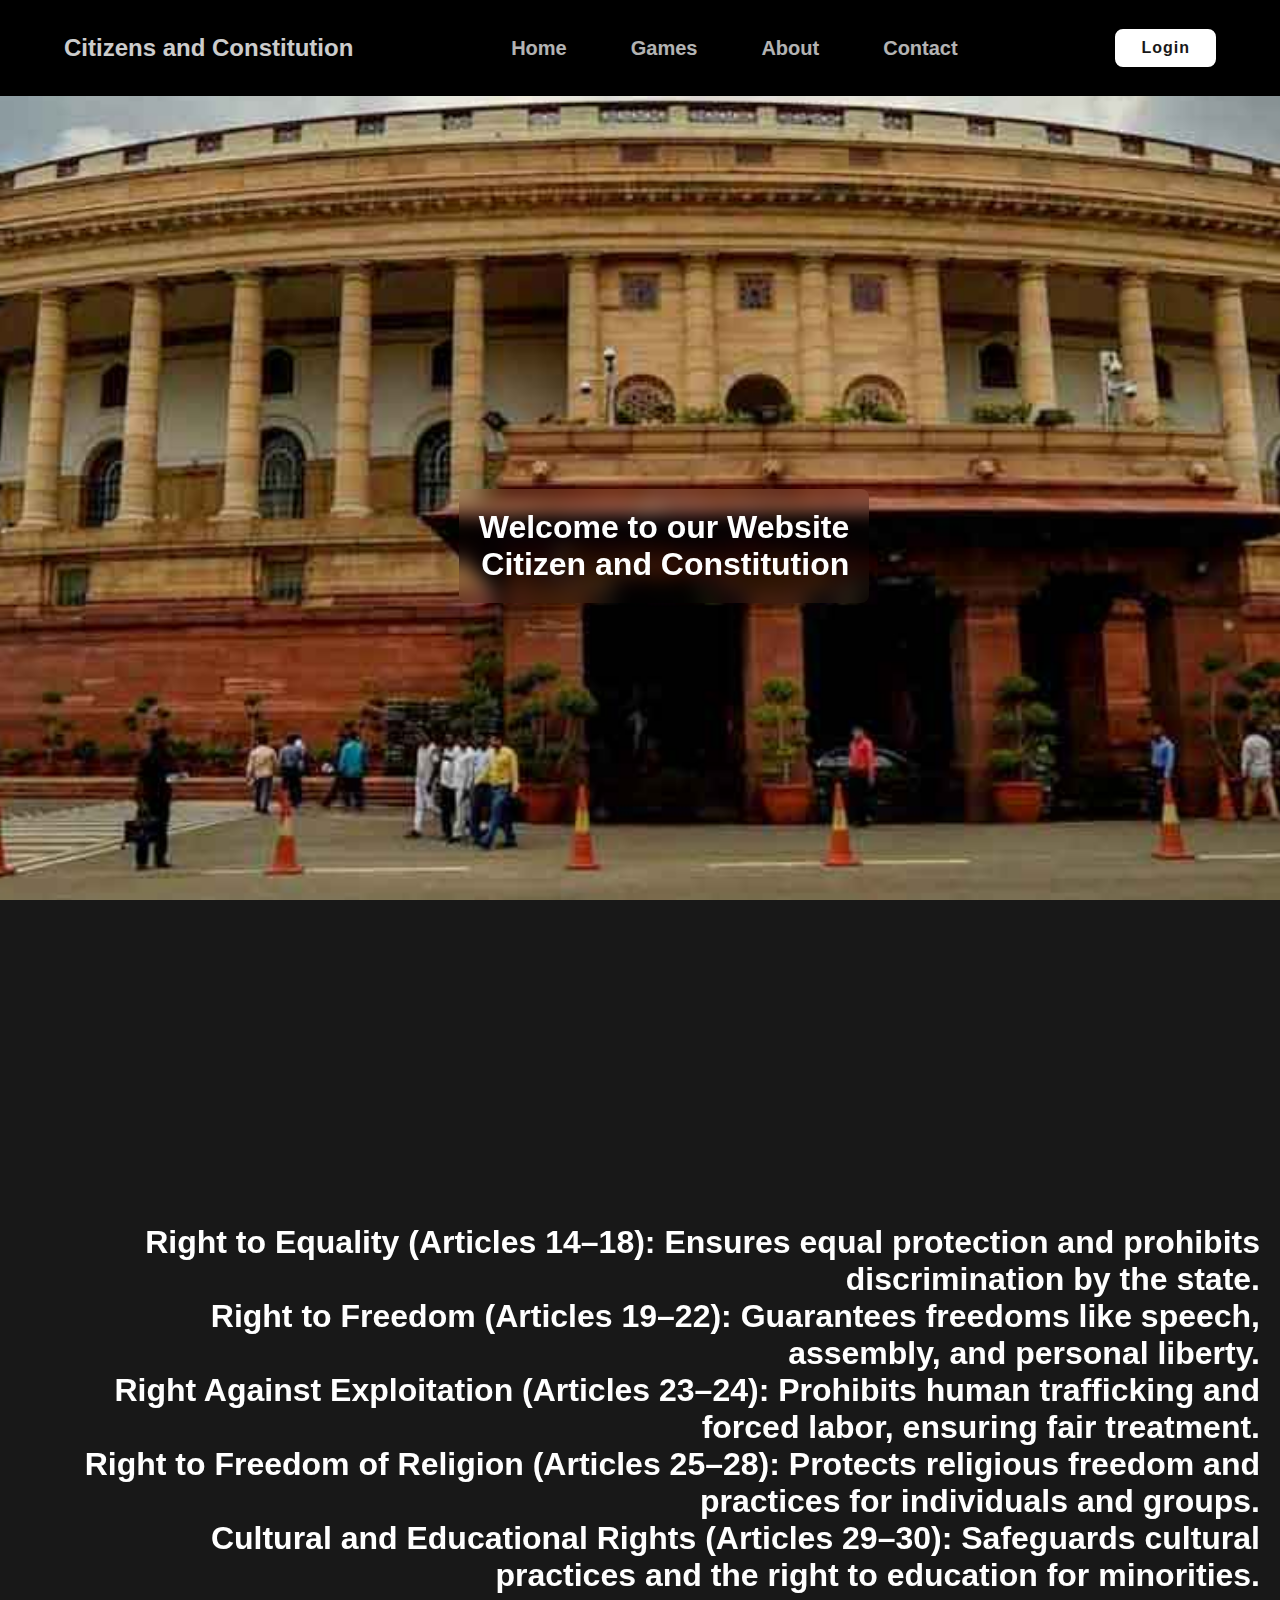
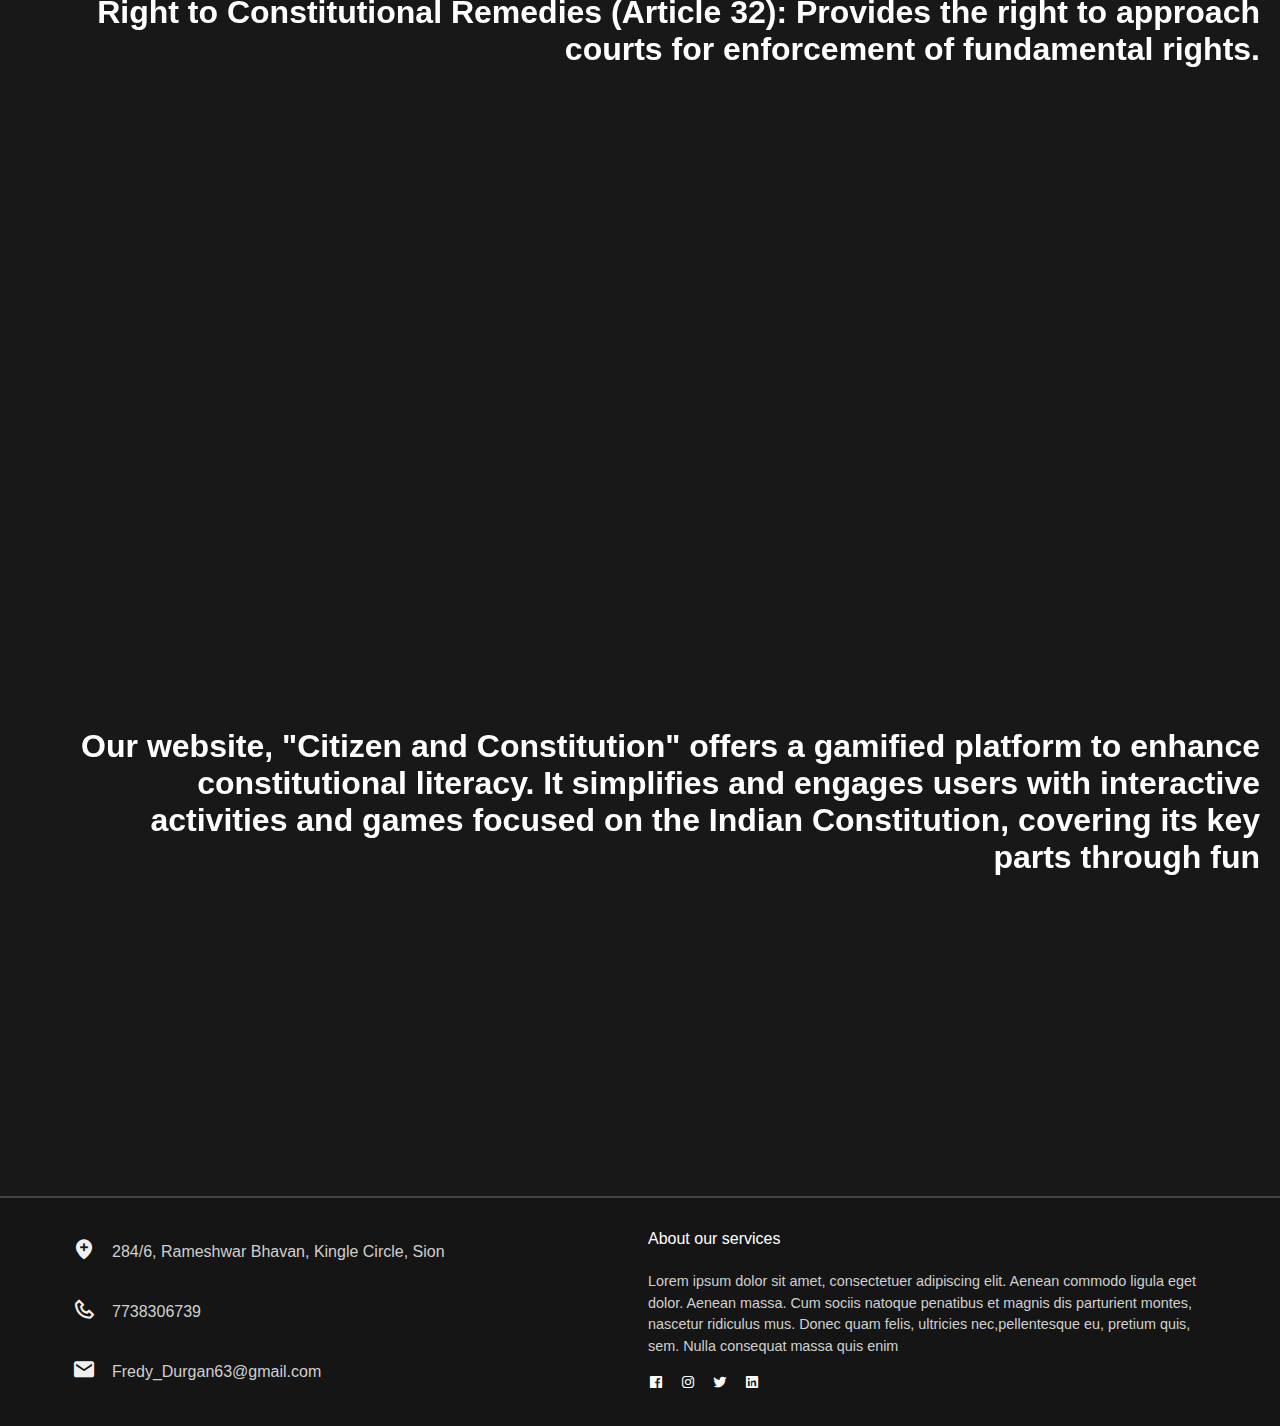
<file: index.html>
<!DOCTYPE html>
<html lang="en">
<head>
    <meta charset="UTF-8">
    <meta name="viewport" content="width=device-width, initial-scale=1.0">
    <link rel="stylesheet" href="style.css">
    <link href='https://unpkg.com/boxicons@2.1.4/css/boxicons.min.css' rel='stylesheet'>
    <title>Nagrik Aur Samvidhar</title>
</head>
<body>
    <nav>
        <a href="index.html" class="logo"><span>Citizens and Constitution</span></a>
        <ul class="links">
            <a href="index.html">Home</a>
            <a href="games.html">Games</a>
            <a href="about.html">About</a>
            <a href="contact.html">Contact</a>
        </ul>
        <a href="login.html" class="btn">Login</a>
    </nav>

    <section class="parallax parallax-1">
        <div class="parallax-inner">
            <h1>Welcome to our Website <br/> Citizen and Constitution</h1>
        </div>
    </section>

    <section class="parallax parallax-2">
        <div class="parallax-inner">
            <h1>Right to Equality (Articles 14–18): Ensures equal protection and prohibits discrimination by the state.<br/>Right to Freedom (Articles 19–22): Guarantees freedoms like speech, assembly, and personal liberty.<br/>Right Against Exploitation (Articles 23–24): Prohibits human trafficking and forced labor, ensuring fair treatment.<br/>Right to Freedom of Religion (Articles 25–28): Protects religious freedom and practices for individuals and groups.<br/>Cultural and Educational Rights (Articles 29–30): Safeguards cultural practices and the right to education for minorities.<br/>Right to Constitutional Remedies (Article 32): Provides the right to approach courts for enforcement of fundamental rights.</h1>
        </div>
    </section>

    <section class="parallax parallax-3">
        <div class="parallax-inner">
            <h1>Our website, "Citizen and Constitution" offers a gamified platform to enhance constitutional literacy. It simplifies and engages users with interactive activities and games focused on the Indian Constitution, covering its key parts through fun </h1>
        </div>
    </section>

    <footer>
        <div class="col-left">
            <div class="col-box">
                <span><i class='bx bxs-location-plus'></i></span>
                <span>284/6, Rameshwar Bhavan, Kingle Circle, Sion</span>
            </div>
            <div class="col-box">
                <span><i class='bx bx-phone'></i></span>
                <span>7738306739</span>
            </div>
            <div class="col-box">
                <span><i class='bx bxs-envelope'></i></span>
                <span>Fredy_Durgan63@gmail.com</span>
            </div>
        </div>
        <div class="col-right">
            <span>About our services</span>
            <p>Lorem ipsum dolor sit amet, consectetuer adipiscing elit. 
                Aenean commodo ligula eget dolor. Aenean massa. Cum sociis natoque penatibus 
                et magnis dis parturient montes, nascetur ridiculus mus. Donec quam felis, 
                ultricies nec,pellentesque eu, pretium quis, sem. Nulla consequat massa quis enim</p>
            <div class="social-icons">
                <span><i class='bx bxl-facebook-square'></i></span>
                <span><i class='bx bxl-instagram'></i></span>
                <span><i class='bx bxl-twitter'></i></span>
                <span><i class='bx bxl-linkedin-square'></i></span>
            </div>
        </div>
    </footer>

    <script src="script.js"></script>
</body>
</html>
</file>
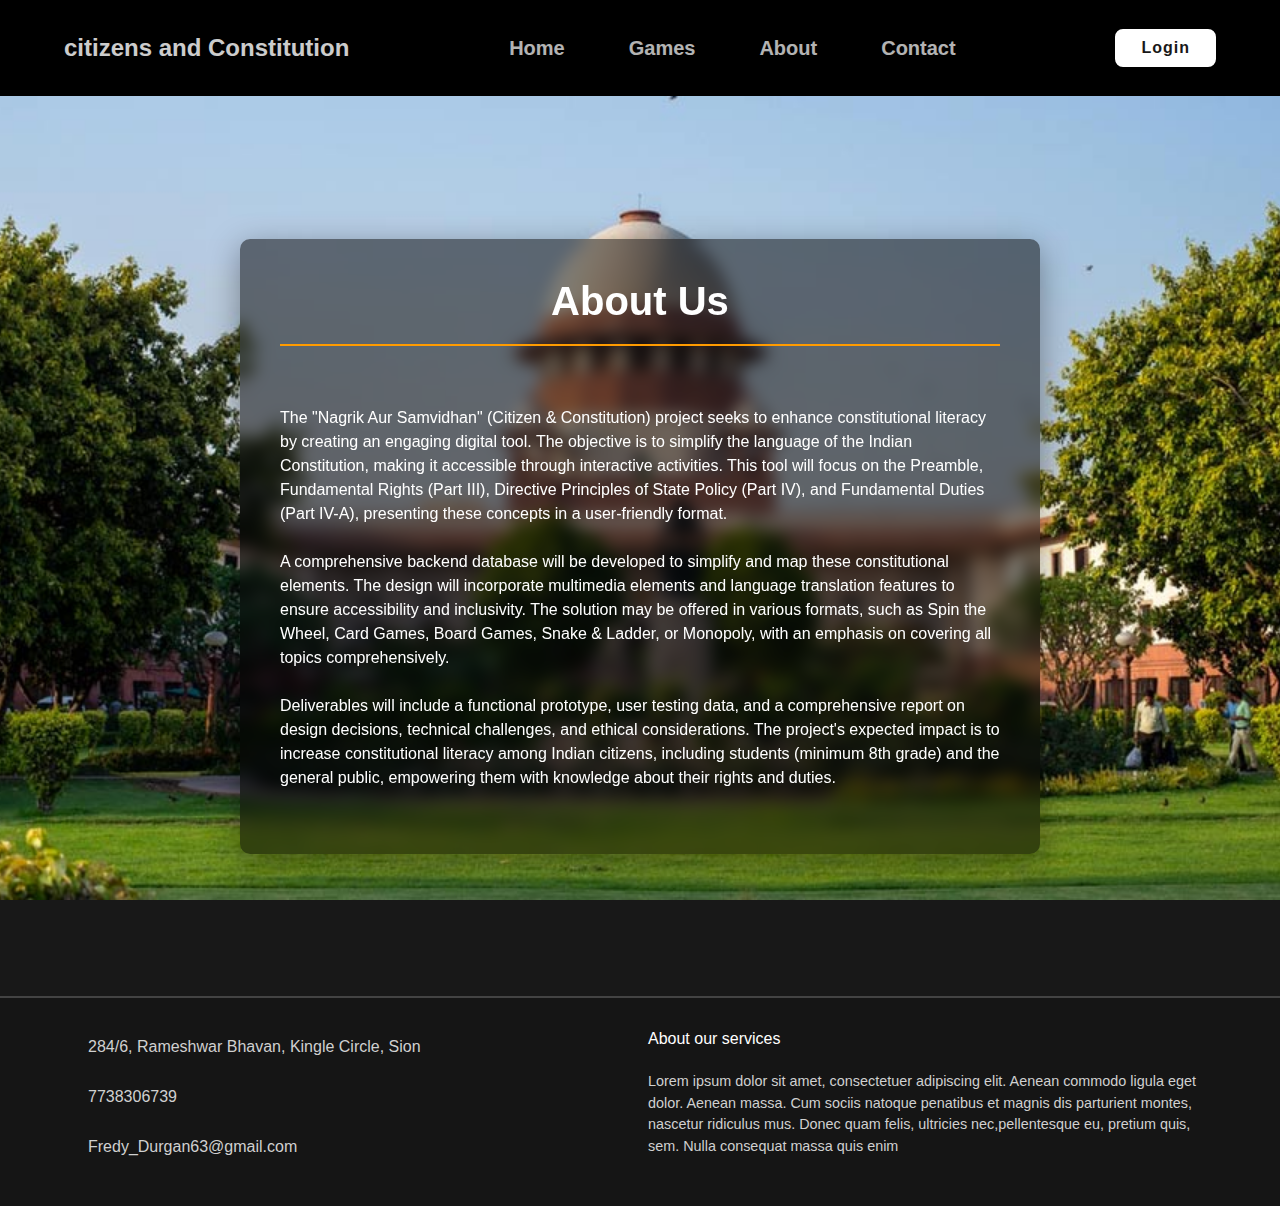
<file: about.html>
<!DOCTYPE html>
<html lang="en">
<head>
    <meta charset="UTF-8">
    <meta name="viewport" content="width=device-width, initial-scale=1.0">
    <link rel="stylesheet" href="style.css">
    <title>About</title>
</head>
<body>
    <nav>
        <a href="index.html" class="logo"><span>citizens and Constitution</span></a>
        <ul class="links">
            <a href="index.html">Home</a>
            <a href="games.html">Games</a>
            <a href="about.html">About</a>
            <a href="contact.html">Contact</a>
        </ul>
        <a href="login.html" class="btn">Login</a>
    </nav>

    <section id="about" class="parallax parallax-about">
        <div class="about-container">
            <h1>About Us</h1>
            <p>The "Nagrik Aur Samvidhan" (Citizen & Constitution) project seeks to enhance constitutional literacy by creating an engaging digital tool. The objective is to simplify the language of the Indian Constitution, making it accessible through interactive activities. This tool will focus on the Preamble, Fundamental Rights (Part III), Directive Principles of State Policy (Part IV), and Fundamental Duties (Part IV-A), presenting these concepts in a user-friendly format.</p>
            <p>A comprehensive backend database will be developed to simplify and map these constitutional elements. The design will incorporate multimedia elements and language translation features to ensure accessibility and inclusivity. The solution may be offered in various formats, such as Spin the Wheel, Card Games, Board Games, Snake & Ladder, or Monopoly, with an emphasis on covering all topics comprehensively.</p>
            <p>Deliverables will include a functional prototype, user testing data, and a comprehensive report on design decisions, technical challenges, and ethical considerations. The project's expected impact is to increase constitutional literacy among Indian citizens, including students (minimum 8th grade) and the general public, empowering them with knowledge about their rights and duties.</p>
        </div>
    </section>

    <footer>
        <div class="col-left">
            <div class="col-box">
                <span><i class='bx bxs-location-plus'></i></span>
                <span>284/6, Rameshwar Bhavan, Kingle Circle, Sion</span>
            </div>
            <div class="col-box">
                <span><i class='bx bx-phone'></i></span>
                <span>7738306739</span>
            </div>
            <div class="col-box">
                <span><i class='bx bxs-envelope'></i></span>
                <span>Fredy_Durgan63@gmail.com</span>
            </div>
        </div>
        <div class="col-right">
            <span>About our services</span>
            <p>Lorem ipsum dolor sit amet, consectetuer adipiscing elit. 
                Aenean commodo ligula eget dolor. Aenean massa. Cum sociis natoque penatibus 
                et magnis dis parturient montes, nascetur ridiculus mus. Donec quam felis, 
                ultricies nec,pellentesque eu, pretium quis, sem. Nulla consequat massa quis enim</p>
            <div class="social-icons">
                <span><i class='bx bxl-facebook-square'></i></span>
                <span><i class='bx bxl-instagram'></i></span>
                <span><i class='bx bxl-twitter'></i></span>
                <span><i class='bx bxl-linkedin-square'></i></span>
            </div>
        </div>
    </footer>
</body>
</html>
</file>
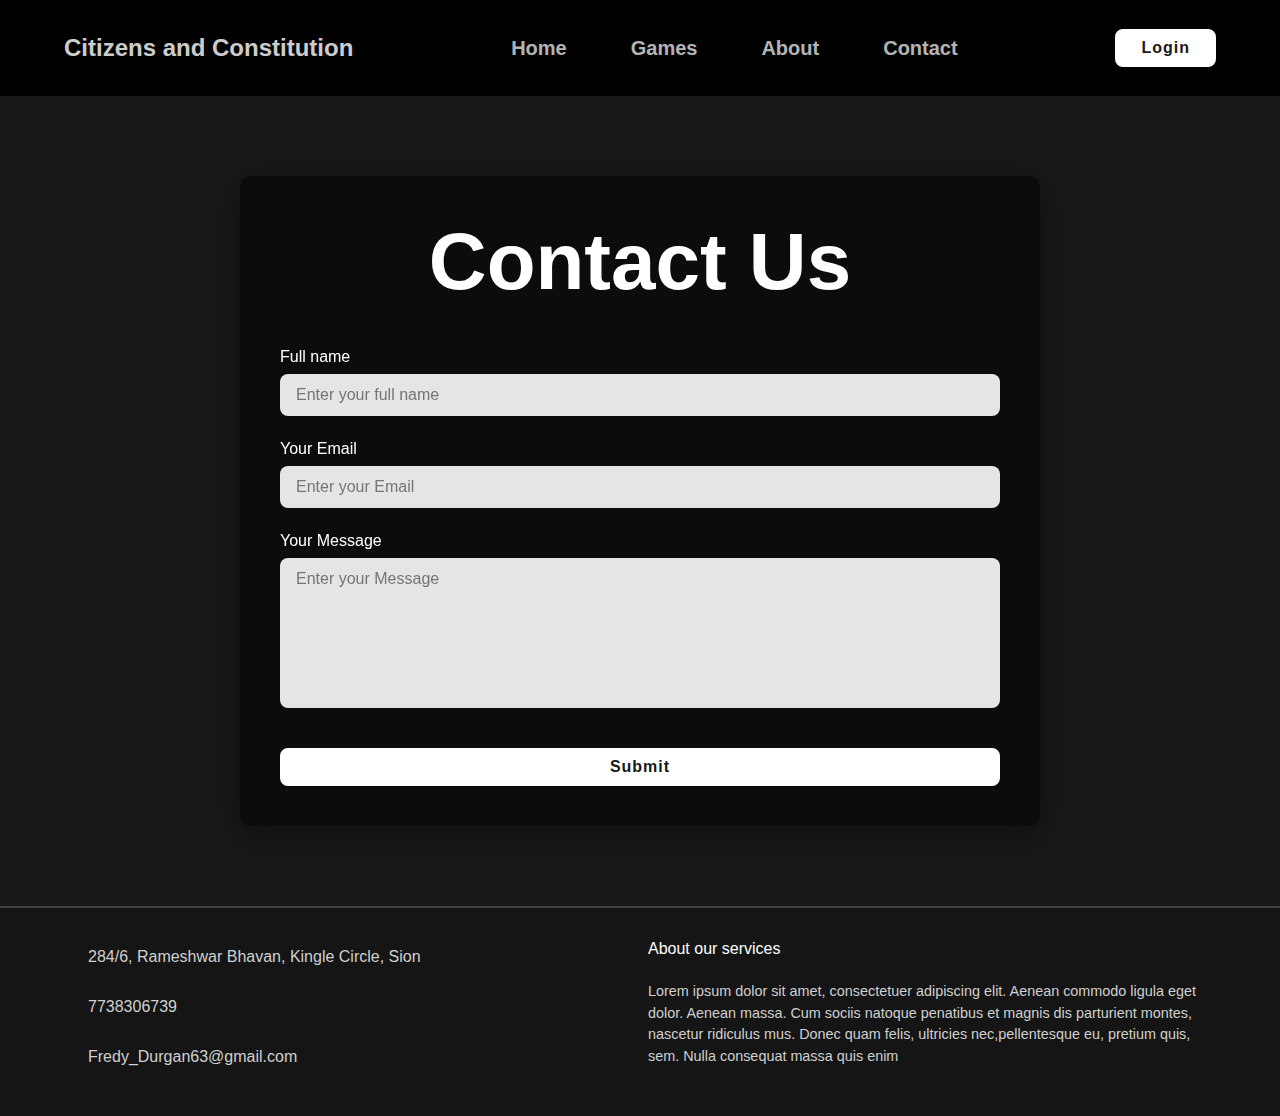
<file: contact.html>
<!DOCTYPE html>
<html lang="en">
<head>
    <meta charset="UTF-8">
    <meta name="viewport" content="width=device-width, initial-scale=1.0">
    <link rel="stylesheet" href="style.css">
    <title>Contact</title>
</head>
<body>
    <nav>
        <a href="index.html" class="logo"><span>Citizens and Constitution</span></a>
        <ul class="links">
            <a href="index.html">Home</a>
            <a href="games.html">Games</a>
            <a href="about.html">About</a>
            <a href="contact.html">Contact</a>
        </ul>
        <a href="login.html" class="btn">Login</a>
    </nav>

    <section id="contact">
        <h1 class="header">Contact Us</h1>
        <form action="#">
            <div class="input-box">
                <span>Full name</span>
                <input type="text" placeholder="Enter your full name">
            </div>
            <div class="input-box">
                <span>Your Email</span>
                <input type="email" placeholder="Enter your Email">
            </div>
            <div class="input-box">
                <span>Your Message</span>
                <textarea placeholder="Enter your Message"></textarea>
            </div>
            <div class="input-box">
                <button type="submit" class="btn">Submit</button>
            </div>
        </form>
    </section>

    <footer>
        <div class="col-left">
            <div class="col-box">
                <span><i class='bx bxs-location-plus'></i></span>
                <span>284/6, Rameshwar Bhavan, Kingle Circle, Sion</span>
            </div>
            <div class="col-box">
                <span><i class='bx bx-phone'></i></span>
                <span>7738306739</span>
            </div>
            <div class="col-box">
                <span><i class='bx bxs-envelope'></i></span>
                <span>Fredy_Durgan63@gmail.com</span>
            </div>
        </div>
        <div class="col-right">
            <span>About our services</span>
            <p>Lorem ipsum dolor sit amet, consectetuer adipiscing elit. 
                Aenean commodo ligula eget dolor. Aenean massa. Cum sociis natoque penatibus 
                et magnis dis parturient montes, nascetur ridiculus mus. Donec quam felis, 
                ultricies nec,pellentesque eu, pretium quis, sem. Nulla consequat massa quis enim</p>
            <div class="social-icons">
                <span><i class='bx bxl-facebook-square' ></i></span>
                <span><i class='bx bxl-instagram' ></i></span>
                <span><i class='bx bxl-twitter' ></i></span>
                <span><i class='bx bxl-linkedin-square' ></i></span>
            </div>
        </div>
    </footer>
</body>
</html>
</file>
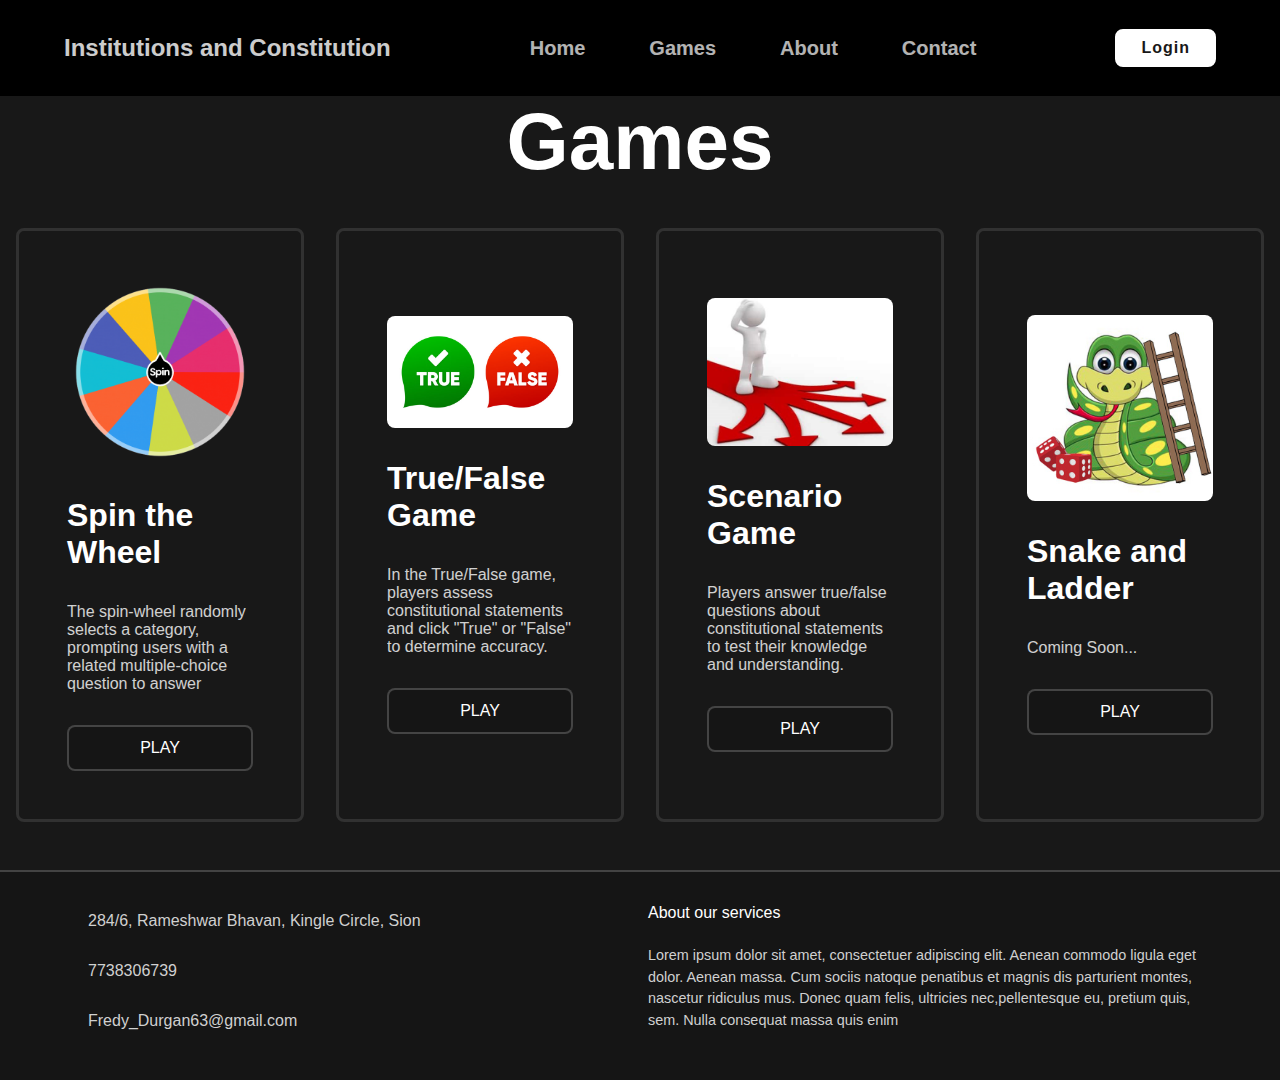
<file: games.html>
<!DOCTYPE html>
<html lang="en">
<head>
    <meta charset="UTF-8">
    <meta name="viewport" content="width=device-width, initial-scale=1.0">
    <link rel="stylesheet" href="style.css">
    <title>Games</title>
</head>
<body>
    <nav>
        <a href="index.html" class="logo"><span>Institutions and Constitution</span></a>
        <ul class="links">
            <a href="index.html">Home</a>
            <a href="games.html">Games</a>
            <a href="about.html">About</a>
            <a href="contact.html">Contact</a>
        </ul>
        <a href="login.html" class="btn">Login</a>
    </nav>

    <section id="services">
        <h1 class="header"><span>Games</span></h1>
        <div class="services-container">
            <div class="box">
                <img src="./images/spinwheel.png" alt="Spin the Wheel">
                <h1><span>Spin the Wheel</span></h1>
                <p> The spin-wheel randomly selects a category, prompting users with a related multiple-choice question to answer</p>
                <a href="wheel.html" class="play-btn">Play</a>
            </div>
            <div class="box">
                <img src="./images/truefalse.jpg" alt="Card Game">
                <h1><span>True/False Game</span></h1>
                <p>In the True/False game, players assess constitutional statements and click "True" or "False" to determine accuracy.</p>
                <a href="truefalse.html" class="play-btn">Play</a>
            </div>
            <div class="box">
                <img src="./images/scenario.jpg" alt="Scenario">
                <h1><span>Scenario Game</span></h1>
                <p>Players answer true/false questions about constitutional statements to test their knowledge and understanding.</p>
                <a href="scenario.html" class="play-btn">Play</a>
            </div>
            <div class="box">
                <img src="./images/snake.jpg" alt="Snake and Ladder">
                <h1><span>Snake and Ladder</span></h1>
                <p> Coming Soon...</p>
                <a href="snake.html" class="play-btn">Play</a>
            </div>
        </div>
    </section>

    <footer>
        <div class="col-left">
            <div class="col-box">
                <span><i class='bx bxs-location-plus'></i></span>
                <span>284/6, Rameshwar Bhavan, Kingle Circle, Sion</span>
            </div>
            <div class="col-box">
                <span><i class='bx bx-phone'></i></span>
                <span>7738306739</span>
            </div>
            <div class="col-box">
                <span><i class='bx bxs-envelope'></i></span>
                <span>Fredy_Durgan63@gmail.com</span>
            </div>
        </div>
        <div class="col-right">
            <span>About our services</span>
            <p>Lorem ipsum dolor sit amet, consectetuer adipiscing elit. 
                Aenean commodo ligula eget dolor. Aenean massa. Cum sociis natoque penatibus 
                et magnis dis parturient montes, nascetur ridiculus mus. Donec quam felis, 
                ultricies nec,pellentesque eu, pretium quis, sem. Nulla consequat massa quis enim</p>
            <div class="social-icons">
                <span><i class='bx bxl-facebook-square' ></i></span>
                <span><i class='bx bxl-instagram' ></i></span>
                <span><i class='bx bxl-twitter' ></i></span>
                <span><i class='bx bxl-linkedin-square' ></i></span>
            </div>
        </div>
    </footer>
</body>
</html>
</file>
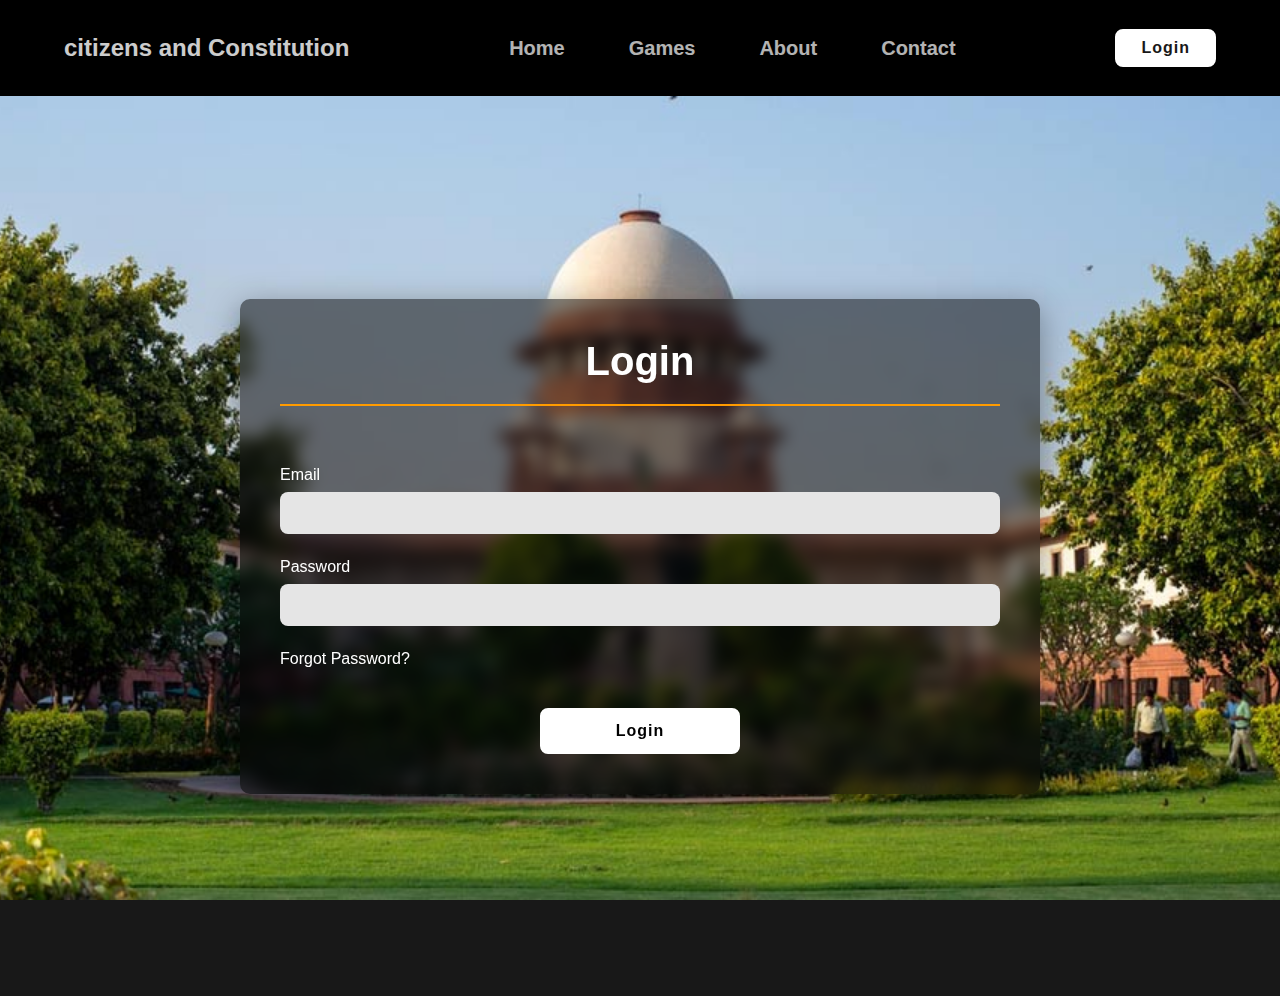
<file: login.html>
<!DOCTYPE html>
<html lang="en">
<head>
    <meta charset="UTF-8">
    <meta name="viewport" content="width=device-width, initial-scale=1.0">
    <link rel="stylesheet" href="style.css">
    <link href='https://unpkg.com/boxicons@2.1.4/css/boxicons.min.css' rel='stylesheet'>
    <title>Login</title>
</head>
<body>
    <nav>
        <a href="index.html" class="logo"><span>citizens and Constitution</span></a>
        <ul class="links">
            <a href="index.html">Home</a>
            <a href="games.html">Games</a>
            <a href="about.html">About</a>
            <a href="contact.html">Contact</a>
        </ul>
        <a href="login.html" class="btn">Login</a>
    </nav>

    <section id="login" class="parallax parallax-about">
        <div class="about-container">
            <h1>Login</h1>
            <form action="#" method="post">
                <div class="input-box">
                    <span>Email</span>
                    <input type="email" name="email" required>
                </div>
                <div class="input-box">
                    <span>Password</span>
                    <input type="password" name="password" required>
                </div>
                <div class="input-box">
                    <a href="#" style="color: white;">Forgot Password?</a>
                </div>
                <div class="submit-btn-container">
                    <input type="submit" class="btn" value="Login">
                </div>
                
            </form>
        </div>
    </section>

    <script src="script.js"></script>
</body>
</html>
</file>
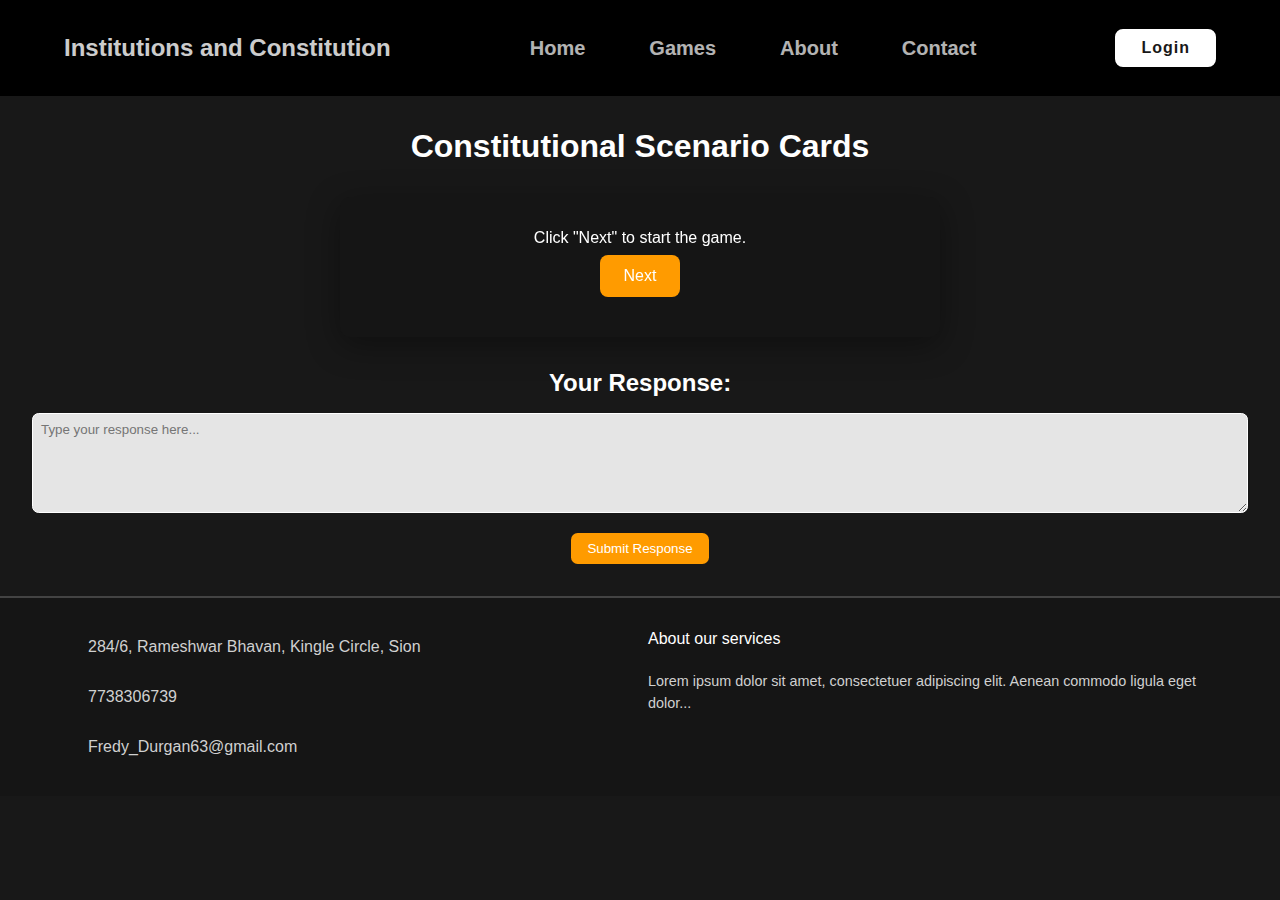
<file: scenario.html>
<!DOCTYPE html>
<html lang="en">
<head>
    <meta charset="UTF-8">
    <meta name="viewport" content="width=device-width, initial-scale=1.0">
    <link rel="stylesheet" href="style.css">
    <title>Constitutional Scenario Cards</title>
</head>
<body>
    <nav>
        <a href="index.html" class="logo"><span>Institutions and Constitution</span></a>
        <ul class="links">
            <a href="index.html">Home</a>
            <a href="games.html">Games</a>
            <a href="about.html">About</a>
            <a href="contact.html">Contact</a>
        </ul>
        <a href="login.html" class="btn">Login</a>
    </nav>

    <section id="game">
        <h1>Constitutional Scenario Cards</h1>
        <div id="card-container">
            <div class="card">
                <p id="scenario-text">Click "Next" to start the game.</p>
                <button id="next-card">Next</button>
            </div>
        </div>
        <div id="response">
            <h2>Your Response:</h2>
            <textarea id="response-text" placeholder="Type your response here..."></textarea>
            <button id="submit-response">Submit Response</button>
        </div>
    </section>

    <footer>
        <div class="col-left">
            <div class="col-box">
                <span><i class='bx bxs-location-plus'></i></span>
                <span>284/6, Rameshwar Bhavan, Kingle Circle, Sion</span>
            </div>
            <div class="col-box">
                <span><i class='bx bx-phone'></i></span>
                <span>7738306739</span>
            </div>
            <div class="col-box">
                <span><i class='bx bxs-envelope'></i></span>
                <span>Fredy_Durgan63@gmail.com</span>
            </div>
        </div>
        <div class="col-right">
            <span>About our services</span>
            <p>Lorem ipsum dolor sit amet, consectetuer adipiscing elit. Aenean commodo ligula eget dolor...</p>
            <div class="social-icons">
                <span><i class='bx bxl-facebook-square'></i></span>
                <span><i class='bx bxl-instagram'></i></span>
                <span><i class='bx bxl-twitter'></i></span>
                <span><i class='bx bxl-linkedin-square'></i></span>
            </div>
        </div>
    </footer>

    <script src="script.js"></script>
</body>
</html>
</file>
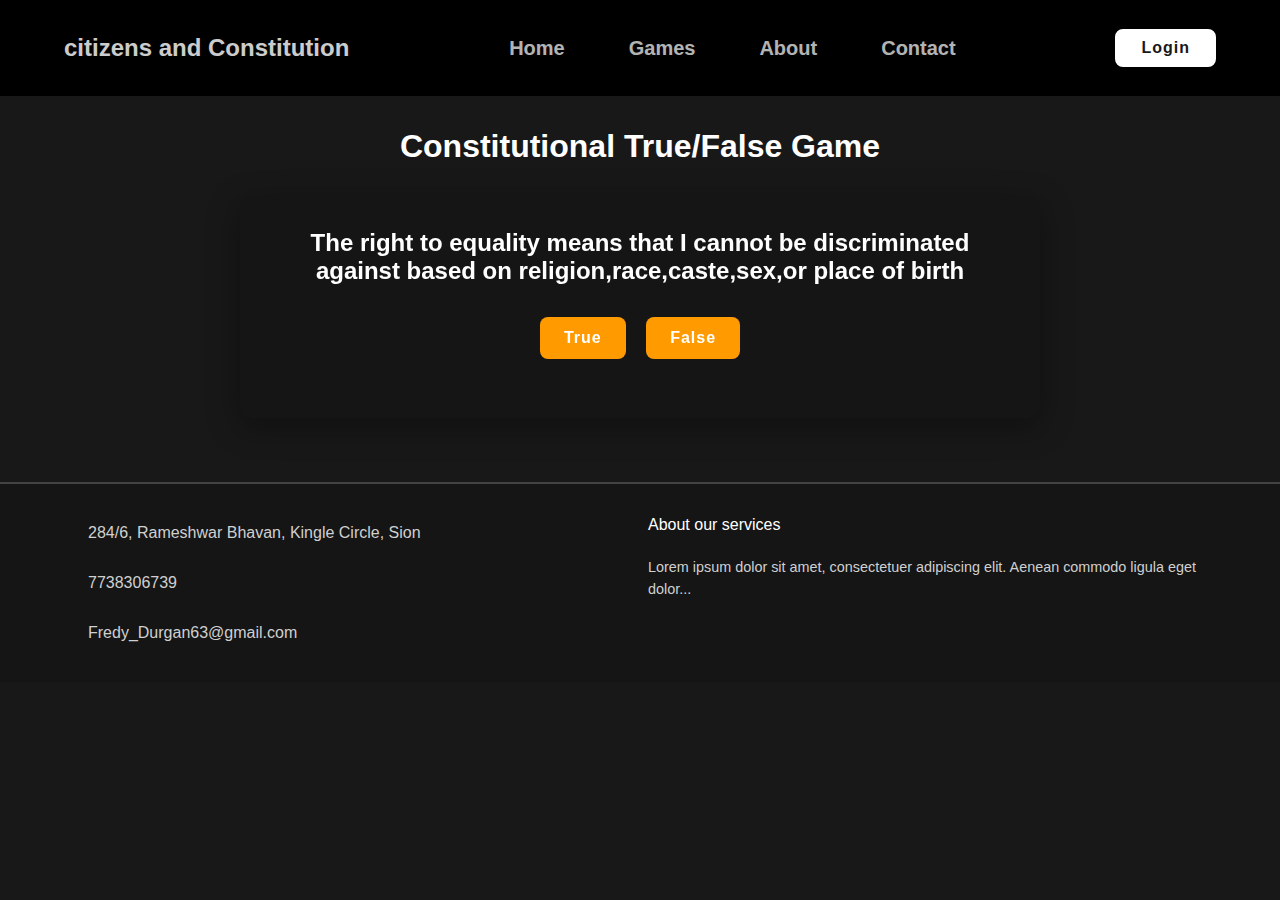
<file: truefalse.html>
<!DOCTYPE html>
<html lang="en">
<head>
    <meta charset="UTF-8">
    <meta name="viewport" content="width=device-width, initial-scale=1.0">
    <link rel="stylesheet" href="style.css">
    <title>Constitutional True/False Game</title>
</head>
<body>
    <nav>
        <a href="index.html" class="logo"><span>citizens and Constitution</span></a>
        <ul class="links">
            <a href="index.html">Home</a>
            <a href="games.html">Games</a>
            <a href="about.html">About</a>
            <a href="contact.html">Contact</a>
        </ul>
        <a href="login.html" class="btn">Login</a>
    </nav>

    <section id="game">
        <h1>Constitutional True/False Game</h1>
        <div class="game-container">
            <div class="card">
                <h2 id="statement">The President of India can dissolve the Rajya Sabha.</h2>
                <button class="btn" id="true-btn">True</button>
                <button class="btn" id="false-btn">False</button>
                <p id="result"></p>
            </div>
        </div>
    </section>

    <footer>
        <div class="col-left">
            <div class="col-box">
                <span><i class='bx bxs-location-plus'></i></span>
                <span>284/6, Rameshwar Bhavan, Kingle Circle, Sion</span>
            </div>
            <div class="col-box">
                <span><i class='bx bx-phone'></i></span>
                <span>7738306739</span>
            </div>
            <div class="col-box">
                <span><i class='bx bxs-envelope'></i></span>
                <span>Fredy_Durgan63@gmail.com</span>
            </div>
        </div>
        <div class="col-right">
            <span>About our services</span>
            <p>Lorem ipsum dolor sit amet, consectetuer adipiscing elit. Aenean commodo ligula eget dolor...</p>
            <div class="social-icons">
                <span><i class='bx bxl-facebook-square'></i></span>
                <span><i class='bx bxl-instagram'></i></span>
                <span><i class='bx bxl-twitter'></i></span>
                <span><i class='bx bxl-linkedin-square'></i></span>
            </div>
        </div>
    </footer>

    <script src="script.js"></script>
</body>
</html>
</file>
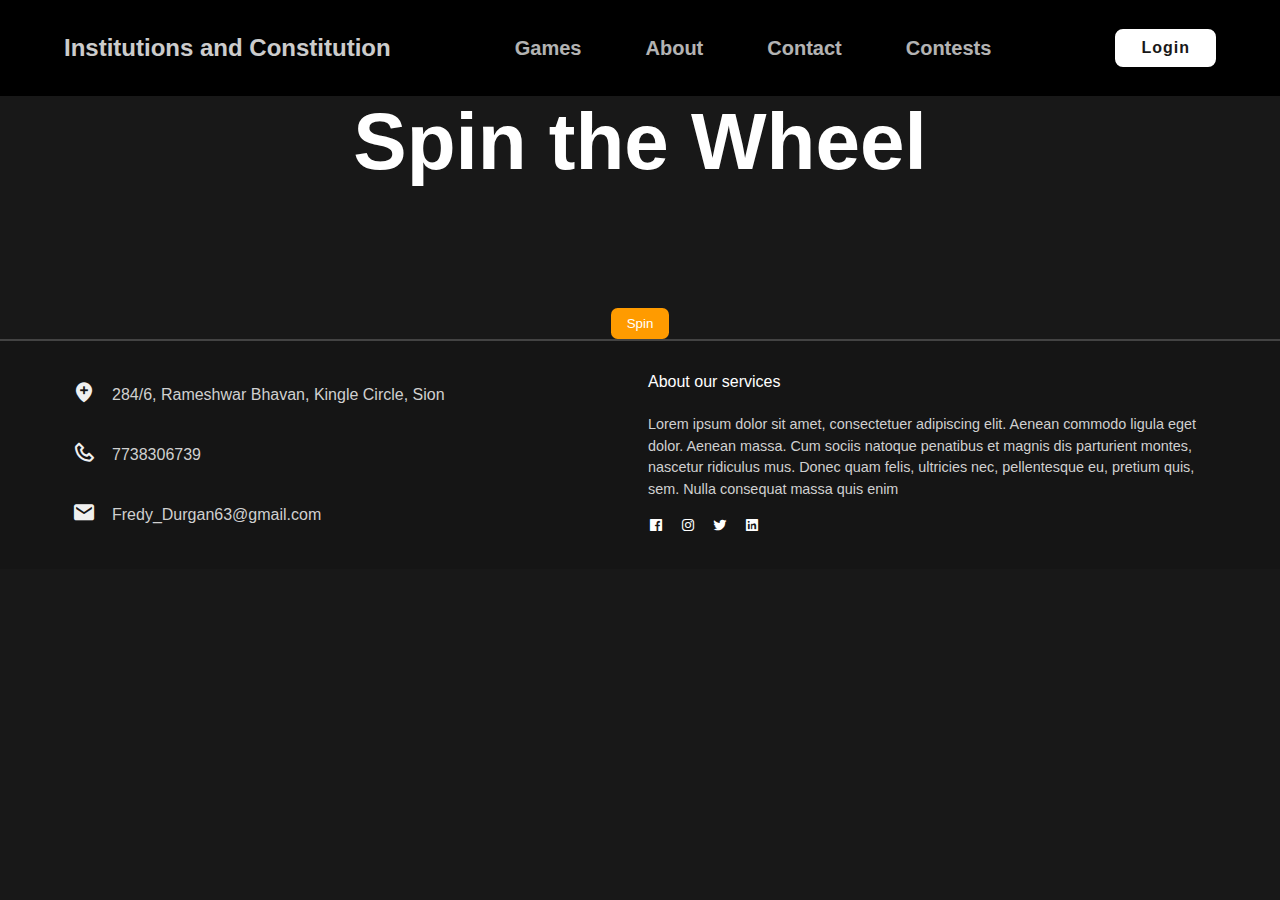
<file: wheel.html>
<!DOCTYPE html>
<html lang="en">
<head>
    <meta charset="UTF-8">
    <meta name="viewport" content="width=device-width, initial-scale=1.0">
    <title>Spin the Wheel - Nagrik Aur Samvidhan</title>
    <!-- Main CSS -->
    <link rel="stylesheet" href="style.css">
    <!-- Wheel Specific CSS -->
    <link rel="stylesheet" href="wheel.css">
    <!-- Boxicons CDN -->
    <link href='https://unpkg.com/boxicons@2.1.4/css/boxicons.min.css' rel='stylesheet'>
</head>
<body>

    <!-- Navigation -->
    <nav>
        <a href="index.html" class="logo"><span>Institutions and Constitution</span></a>
        <ul class="links">
            <li><a href="games.html">Games</a></li>
            <li><a href="about.html">About</a></li>
            <li><a href="contact.html">Contact</a></li>
            <li><a href="contest.html">Contests</a></li>
        </ul>
        <a href="#login" class="btn">Login</a>
    </nav>

    <!-- Main Content -->

    <div class="wheel-container">
        <h1 class="header">Spin the Wheel</h1>
        <div class="wheel">
            <div class="wheel-inner"></div>
        </div>
        <button id="spin">Spin</button>
    </div>

    <!-- Question Modal -->
    <div class="modal-overlay" id="modal-overlay">
        <div class="modal">
            <h2 id="question-category">Category: </h2>
            <p id="question-text"></p>
            <div class="options">
                <button class="option-button">Option 1</button>
                <button class="option-button">Option 2</button>
                <button class="option-button">Option 3</button>
                <button class="option-button">Option 4</button>
            </div>
            <button id="close-modal">Close</button>
        </div>
    </div>

    <!-- Footer -->
    <footer>
        <div class="col-left">
            <div class="col-box">
                <span><i class='bx bxs-location-plus'></i></span>
                <span>284/6, Rameshwar Bhavan, Kingle Circle, Sion</span>
            </div>
            <div class="col-box">
                <span><i class='bx bx-phone'></i></span>
                <span>7738306739</span>
            </div>
            <div class="col-box">
                <span><i class='bx bxs-envelope'></i></span>
                <span>Fredy_Durgan63@gmail.com</span>
            </div>
        </div>
        <div class="col-right">
            <span>About our services</span>
            <p>
                Lorem ipsum dolor sit amet, consectetuer adipiscing elit. 
                Aenean commodo ligula eget dolor. Aenean massa. Cum sociis natoque penatibus 
                et magnis dis parturient montes, nascetur ridiculus mus. Donec quam felis, 
                ultricies nec, pellentesque eu, pretium quis, sem. Nulla consequat massa quis enim
            </p>
            <div class="social-icons">
                <span><i class='bx bxl-facebook-square'></i></span>
                <span><i class='bx bxl-instagram'></i></span>
                <span><i class='bx bxl-twitter'></i></span>
                <span><i class='bx bxl-linkedin-square'></i></span>
            </div>
        </div>
    </footer>

    <!-- Main JS -->
    <script src="script.js"></script>
    <!-- Wheel Specific JS -->
    <script src="wheel.js"></script>

</body>
</html>
</file>
<file: wheel.css>
/* Wheel Page Specific Styles */

/* Wheel Section */
.wheel-section {
    display: flex;
    flex-direction: column;
    align-items: center;
    justify-content: center;
    padding: 4em 0;
    background-color: var(--second-background);
    min-height: calc(100vh - 6em); /* Adjusting for header height */
}

.wheel-container {
    position: relative;
    display: flex;
    flex-direction: column;
    align-items: center;
    gap: 2em;
}

#wheelcanvas {
    border: 5px solid #fff;
    border-radius: 50%;
    background-color: transparent; /* Remove or set to a visible color if needed */
    box-shadow: 0 0 15px rgba(0,0,0,0.5);
    background-image: radial-gradient(circle, rgba(255,255,255,0.15) 10%, transparent 10%), 
                      radial-gradient(circle, transparent 10%, rgba(255,255,255,0.15) 10%);
    background-size: 10px 10px;
    background-position: 0 0, 5px 5px;
}

#spin-button {
    padding: 0.75em 2em;
    font-size: 1.2em;
    font-weight: bold;
    color: var(--background);
    background-color: #fff;
    border: none;
    border-radius: 0.5em;
    cursor: pointer;
    transition: background-color 0.3s ease;
}

#spin-button:hover {
    background-color: #ddd;
}

/* Modal Styles */
.modal-overlay {
    position: fixed;
    top: 0;
    left: 0;
    right: 0;
    bottom: 0;
    background-color: rgba(0, 0, 0, 0.8);
    display: none;
    align-items: center;
    justify-content: center;
    z-index: 2000;
}

.modal {
    background-color: var(--background);
    padding: 2em;
    border-radius: 0.5em;
    max-width: 500px;
    width: 90%;
    text-align: center;
    box-shadow: 0 0 10px rgba(0,0,0,0.5);
}

.modal h2 {
    font-size: 2em;
    margin-bottom: 1em;
    color: #fff;
}

.modal p {
    font-size: 1.2em;
    margin-bottom: 1.5em;
    color: #ddd;
}

.options {
    display: flex;
    flex-direction: column;
    gap: 1em;
    margin-bottom: 1.5em;
}

.option-button {
    padding: 0.75em;
    background-color: var(--second-background);
    border: 2px solid #fff;
    border-radius: 0.5em;
    color: #fff;
    font-size: 1em;
    cursor: pointer;
    transition: background-color 0.3s ease, border-color 0.3s ease;
}

.option-button:hover {
    background-color: #fff;
    color: var(--background);
    border-color: #fff;
}

#close-modal {
    padding: 0.5em 1.5em;
    background-color: #ff4d4d;
    border: none;
    border-radius: 0.5em;
    color: #fff;
    font-size: 1em;
    cursor: pointer;
    transition: background-color 0.3s ease;
}

#close-modal:hover {
    background-color: #e60000;
}

/* Responsive Design */
@media (max-width: 600px) {
    .modal h2 {
        font-size: 1.5em;
    }

    .modal p {
        font-size: 1em;
    }

    #spin-button {
        font-size: 1em;
    }
}
</file>
<file: style.css>
/* General Resets and Base Styles */
* {
    margin: 0;
    padding: 0;
    box-sizing: border-box;
    font-family: 'Poppins', sans-serif;
    scroll-behavior: smooth;
    text-decoration: none;
    list-style: none;
}

:root {
    --background: rgb(24,24,24);
    --second-background: rgb(21,21,21);
    --primary-color: #ffffff;
    --accent-color: #ff9b00;
    --overlay-color: rgba(0, 0, 0, 0.5);
    --input-background: rgb(229, 229, 229);
}

body {
    min-height: 100vh;
    background-color: var(--background);
    color: var(--primary-color);
    padding-top: 6em; /* Padding to account for the fixed nav bar */
}

/* Navigation Styles */
nav {
    position: fixed;
    top: 0;
    width: 100%;
    padding: 1em 5%;
    display: flex;
    align-items: center;
    justify-content: space-between;
    background-color: black;
    z-index: 1000;
    height: 6em;
}

.logo {
    font-size: 1.5em;
    color: var(--primary-color);
    font-weight: 800;
    opacity: 0.8;
    transition: opacity 0.2s ease-in-out;
}

nav ul {
    display: flex;
    align-items: center;
    gap: 4em;
    margin-left: auto;
    margin-right: auto;
}

nav ul a {
    font-size: 1.25em;
    font-weight: 550;
    color: var(--primary-color);
    opacity: 0.7;
    transition: opacity 0.2s ease-in-out;
}

nav ul a:hover {
    opacity: 1;
}

.btn {
    padding: 0.5em 1.5em;
    color: var(--background);
    background-color: var(--primary-color);
    font-weight: 600;
    letter-spacing: 1px;
    border-radius: 0.5em;
    font-size: 1em;
    border: 2px solid var(--primary-color);
    cursor: pointer;
    transition: background-color 0.3s ease-in-out, color 0.3s ease-in-out;
}

.btn:hover {
    background-color: var(--accent-color);
    color: var(--primary-color);
}

/* Parallax Sections */
.parallax {
    height: 100vh;
    display: flex;
    align-items: center;
    justify-content: center;
    text-align: right;
    background-attachment: fixed;
    background-size: cover;
    background-position: center;
    background-repeat: no-repeat;
}

.parallax-inner{
    margin-left: 3em;
    backdrop-filter: blur(9px);
    padding: 1.25em;
    -webkit-backdrop-filter: blur(8px);
    border-radius: 0.5em;
}
.parallax-1 {
    background-image: url('./images/parliament.jpeg');
}

.parallax-2 {
    background-image: url('./images/seating.jpg');
}

.parallax-3 {
    background-image: url('./images/supreme.jpg');
    background-attachment: fixed;
    padding-top: 7em; /* Space for the header and some margin */
    position: relative; /* Allow absolute positioning of header and paragraph */
}

/* About Us Header and Paragraph */
.parallax-about {
    background-image: url('./images/supreme.jpg');
    padding: 8em 0; /* Increased padding for better spacing */
}

.about-container {
    max-width: 800px;
    width: 90%;
    background: var(--overlay-color);
    padding: 2.5em;
    border-radius: 10px;
    box-shadow: 0 8px 32px rgba(0, 0, 0, 0.37);
    backdrop-filter: blur(8px);
    -webkit-backdrop-filter: blur(8px);
    margin: 5em;
    text-align: left;
}

.about-container h1 {
    font-size: 2.5em;
    margin-bottom: 0.5em;
    color: var(--primary-color);
    text-align: center;
    border-bottom: 2px solid var(--accent-color);
    padding-bottom: 0.5em;
    margin-bottom: 1.5em;
}

.about-container p {
    font-size: 1em;
    line-height: 1.5;
    margin-bottom: 1.5em;
}

/* Main Interface Page Text Overlay with Blur Effect */
.main-interface-text {
    position: absolute;
    top: 50%; /* Center vertically */
    left: 50%; /* Center horizontally */
    transform: translate(-50%, -50%); /* Center text */
    font-size: 2em;
    color: white;
    background: rgba(0, 0, 0, 0.5); /* Background for readability */
    padding: 1em;
    border-radius: 10px;
    z-index: 1; /* Ensure it's above other content */
    backdrop-filter: blur(5px); /* Apply blur effect */
    text-align: center;
    max-width: 90%; /* Responsive width */
}

/* Contact Screen */
#contact {
    background: var(--overlay-color); /* Change to match the overlay color */
    padding: 2.5em; /* Increase padding for better spacing */
    border-radius: 10px; /* Match border-radius */
    box-shadow: 0 8px 32px rgba(0, 0, 0, 0.37);
    backdrop-filter: blur(8px);
    -webkit-backdrop-filter: blur(8px);
    max-width: 800px; /* Increase max-width */
    width: 90%; /* Increase width for better responsiveness */
    margin: 5em auto; /* Adjust margin for consistent spacing */
}

form {
    display: flex;
    flex-direction: column;
    gap: 1.5em;
    text-align: left; /* Ensure text alignment is consistent */
}

.input-box {
    display: flex;
    flex-direction: column;
    gap: 0.5em;
}

.input-box label {
    font-size: 1.2em;
    color: var(--primary-color);
}

.input-box input,
.input-box textarea {
    padding: 0.75em 1em;
    font-size: 1em;
    border: none;
    border-radius: 0.5em;
    background-color: var(--input-background);
    color: #333;
    transition: background-color 0.3s ease-in-out;
}

.input-box input:focus,
.input-box textarea:focus {
    background-color: #fff;
    outline: 2px solid var(--accent-color);
}

textarea {
    resize: none;
    height: 150px;
}

.submit-btn-container {
    display: flex;
    justify-content: center;
    margin-top: 1em;
}

.submit-btn-container .btn {
    width: 100%;
    max-width: 200px;
    padding: 0.75em;
    font-size: 1.1em;
    text-align: center;
    border-radius: 0.5em; /* Ensure button has rounded corners */
    background-color: var(--primary-color); /* Match button background color */
    color: #fff; /* Ensure button text is readable */
    border: none; /* Remove border */
    cursor: pointer; /* Pointer cursor on hover */
    transition: background-color 0.3s ease-in-out; /* Smooth color transition */
}

.submit-btn-container .btn:hover {
    background-color: var(--accent-color); /* Change button color on hover */
}


/* Games Opening Screen */
.header {
    margin-top: 0px;
    text-align: center;
    font-size: 5em;
    margin-bottom: 0.5em;
}

.services-container {
    display: grid;
    grid-template-columns: repeat(auto-fit, minmax(250px, 1fr));
    gap: 2em;
    margin: 0 auto;
    padding: 0 1em;
    margin-bottom: 3em;
}

.box {
    border: 3px solid rgb(49, 49, 49);
    border-radius: 0.5em;
    display: flex;
    flex-direction: column;
    justify-content: center;
    overflow: hidden;
    object-fit: cover;
    padding: 3em;
    gap: 2em;
    color: white;
    cursor: pointer;
    transition: 0.3s ease-in-out;
    margin: 0 auto;
    max-width: 100%;
}

.box:hover {
    border: 3px solid rgb(100, 100, 100);
}

.box p {
    opacity: 0.8;
}

.box h1 {
    font-size: 2em;
}

.box img {
    min-width: 25px;
    border-radius: 0.5em;
}

/* Footer Styles */
footer {
    display: grid;
    grid-template-columns: repeat(auto-fit, minmax(300px, 1fr));
    gap: 1em;
    background: linear-gradient(135deg, rgba(0, 0, 0, 0.8), rgba(0, 0, 0, 0.6));
    padding: 2em 5%;
    color: white;
    border-top: 2px solid rgba(255, 255, 255, 0.2);
}

.col-left, .col-right {
    display: flex;
    flex-direction: column;
    gap: 1em;
}

.col-box {
    display: flex;
    align-items: center;
    gap: 1em;
    padding: 0.5em;
    border-radius: 0.5em;
    transition: background-color 0.3s ease, transform 0.3s ease;
}

.col-box:hover {
    background-color: rgba(255, 255, 255, 0.1);
    transform: scale(1.05);
}

.col-box span:first-child {
    font-size: 1.5em;
    color: #f0f0f0;
}

.col-box span:last-child {
    font-size: 1em;
    color: #d0d0d0;
}

.social-icons {
    display: flex;
    gap: 1em;
}

.social-icons span {
    transition: color 0.3s ease, transform 0.3s ease;
}

.social-icons span:hover {
    color: #ff9b00;
    transform: scale(1.1);
}

.col-right p {
    line-height: 1.5;
    font-size: 0.9em;
    color: #d0d0d0;
    margin-top: 0.5em;
}
/* Play Button in Games Section */
.play-btn {
    padding: 0.75em;
    width: 100%;
    border-radius: 0.5em;
    border: 2px solid rgba(255, 255, 255, 0.2);
    background-color: rgba(0, 0, 0, 0.1);
    color: white;
    font-size: 1em;
    text-align: center;
    text-transform: uppercase;
    transition: border-color 0.3s ease, background-color 0.3s ease;
    cursor: pointer;
}

.play-btn:hover {
    border-color: white;
    background-color: rgba(255, 255, 255, 0.2);
}

.play-btn:focus {
    outline: none;
    border-color: white;
}

/*Login screen*/
.about-container form {
    display: flex;
    flex-direction: column;
    gap: 1.5em;
}

.input-box {
    display: flex;
    flex-direction: column;
    gap: 0.5em;
}

.input-box label {
    font-size: 1.2em;
    color: var(--primary-color);
}

.input-box input {
    padding: 0.75em 1em;
    font-size: 1em;
    border: none;
    border-radius: 0.5em;
    background-color: var(--input-background);
    color: #333;
    transition: background-color 0.3s ease-in-out;
}

.input-box input:focus {
    background-color: #fff;
    outline: 2px solid var(--accent-color);
}

.forgot-password {
    text-align: right;
    justify-content: right;
    margin-top: -0.5em;
}

.forgot-password a {
    font-size: 1em;
    color: var(--accent-color);
    text-decoration: none;
    transition: color 0.3s ease-in-out;
}

.forgot-password a:hover {
    color: #ffa733;
}

.submit-btn-container {
    display: flex;
    justify-content: center;
    margin-top: 1em;
}

.submit-btn-container .btn {
    width: 100%;
    max-width: 200px;
    padding: 0.75em;
    border-radius: 0.5em;
    font-size: 1em;
    border: 2px solid var(--primary-color);
    cursor: pointer;
    color: black;
    transition: background-color 0.3s ease-in-out, color 0.3s ease-in-out;
    text-align: center;
}
.submit-btn-container .btn:hover {
    background-color: var(--accent-color);
    color: var(--primary-color);
}

/* Constitutional Scenario Cards Styles */
#game {
    padding: 2rem;
    text-align: center;
}

#card-container {
    margin: 2rem auto;
    max-width: 600px;
}

.card {
    background: var(--second-background);
    border-radius: 0.5em;
    padding: 2rem;
    box-shadow: 0 4px 8px rgba(0, 0, 0, 0.3);
    color: var(--primary-color);
}

#response {
    margin-top: 2rem;
}

textarea#response-text {
    width: 100%;
    height: 100px;
    margin-top: 1rem;
    padding: 0.5rem;
    border-radius: 0.5em;
    border: 1px solid var(--primary-color);
    background-color: var(--input-background);
    color: black; /* Changed text color to black */
    resize: vertical; /* Allow vertical resizing */
}

button {
    background-color: var(--accent-color);
    color: var(--primary-color);
    border: none;
    padding: 0.5rem 1rem;
    border-radius: 0.5em;
    cursor: pointer;
    margin-top: 1rem;
    transition: background-color 0.3s ease;
}

button:hover {
    background-color: var(--background);
    color: var(--accent-color);
}

footer {
    background: var(--second-background);
}

/* True/False Game Styles */
#game {
    padding: 2em;
    text-align: center;
}
.game-container {
    max-width: 800px;
    margin: 0 auto;
}
.card {
    background: var(--second-background);
    padding: 2em;
    border-radius: 10px;
    box-shadow: 0 8px 32px rgba(0, 0, 0, 0.37);
    backdrop-filter: blur(8px);
    -webkit-backdrop-filter: blur(8px);
    color: var(--primary-color);
    margin: 2em auto;
    text-align: center;
}
.card h2 {
    font-size: 1.5em;
    margin-bottom: 1em;
}
.card button {
    padding: 0.75em 1.5em;
    border: none;
    border-radius: 0.5em;
    color: var(--primary-color);
    background-color: var(--accent-color);
    font-size: 1em;
    cursor: pointer;
    transition: background-color 0.3s ease-in-out;
    margin: 0.5em;
}
.card button:hover {
    background-color: #e68a00;
}
#result {
    font-size: 1.2em;
    margin-top: 1em;
}
</file>
